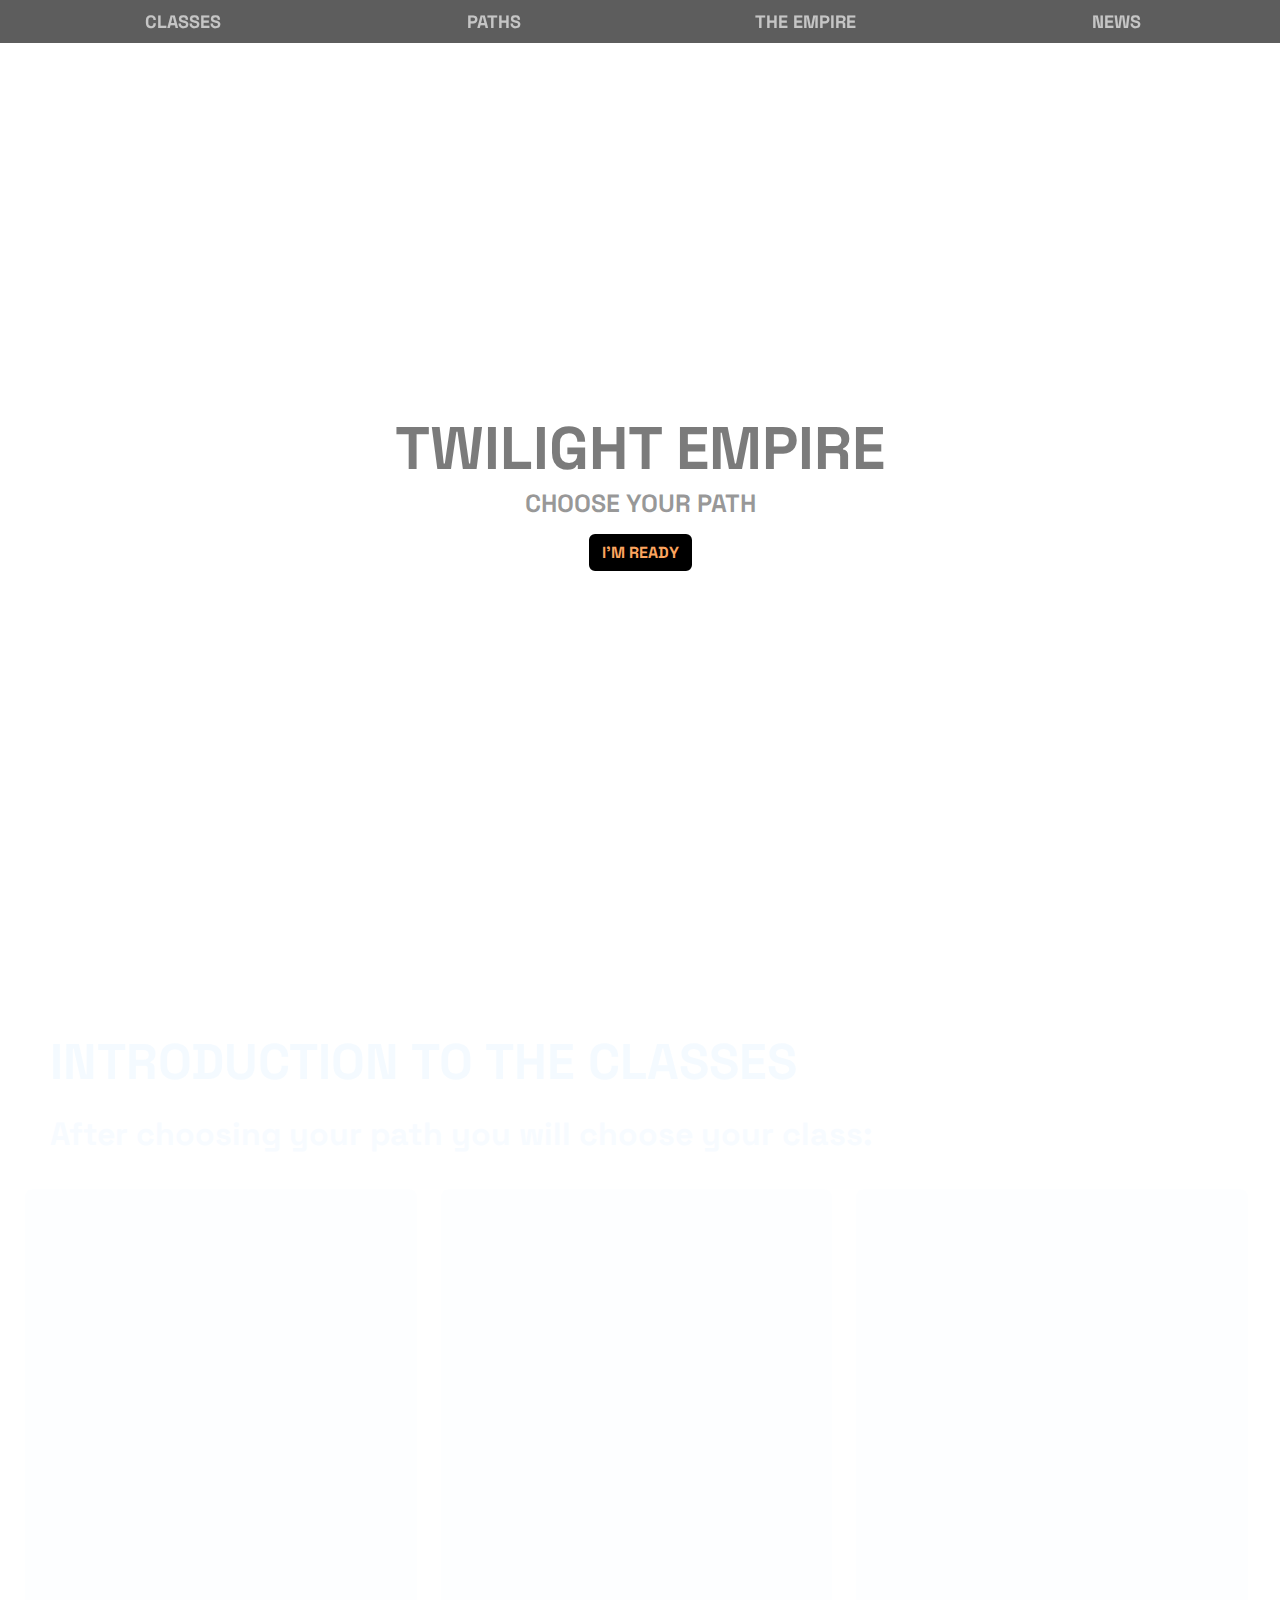
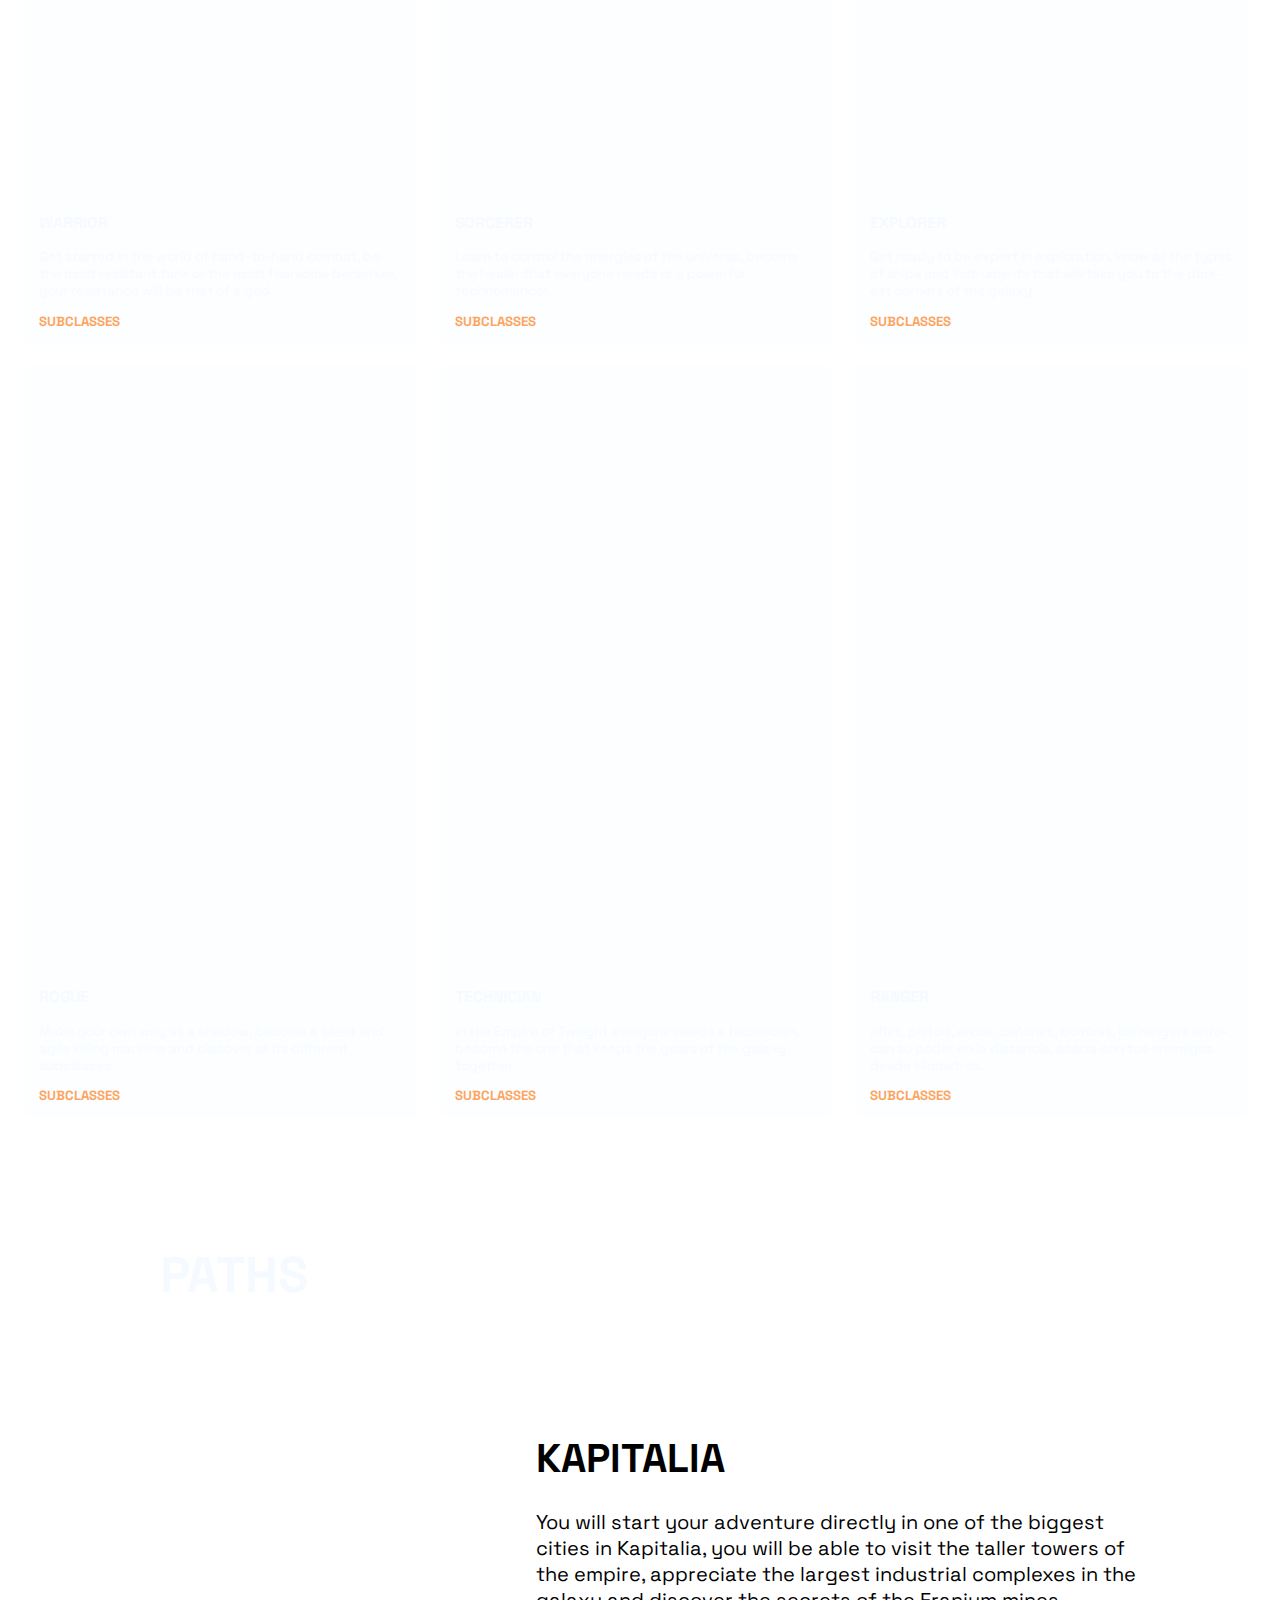
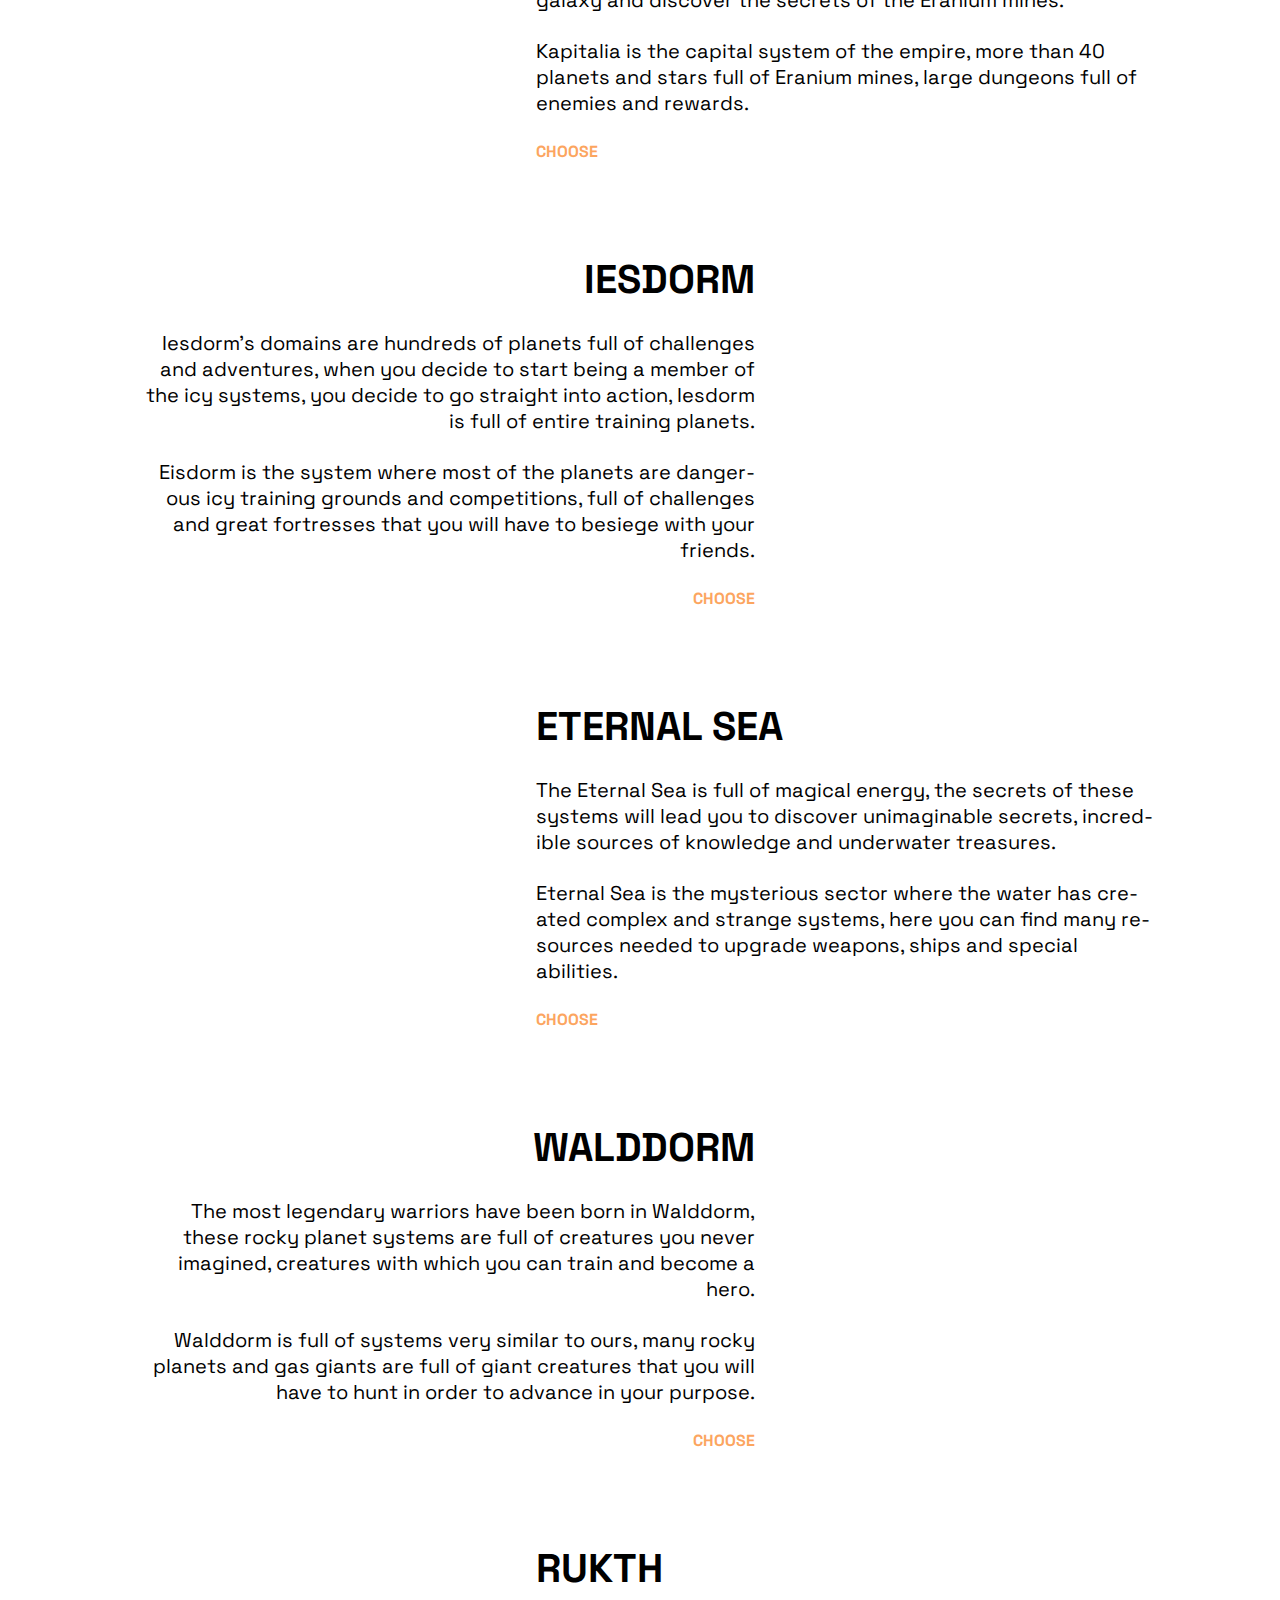
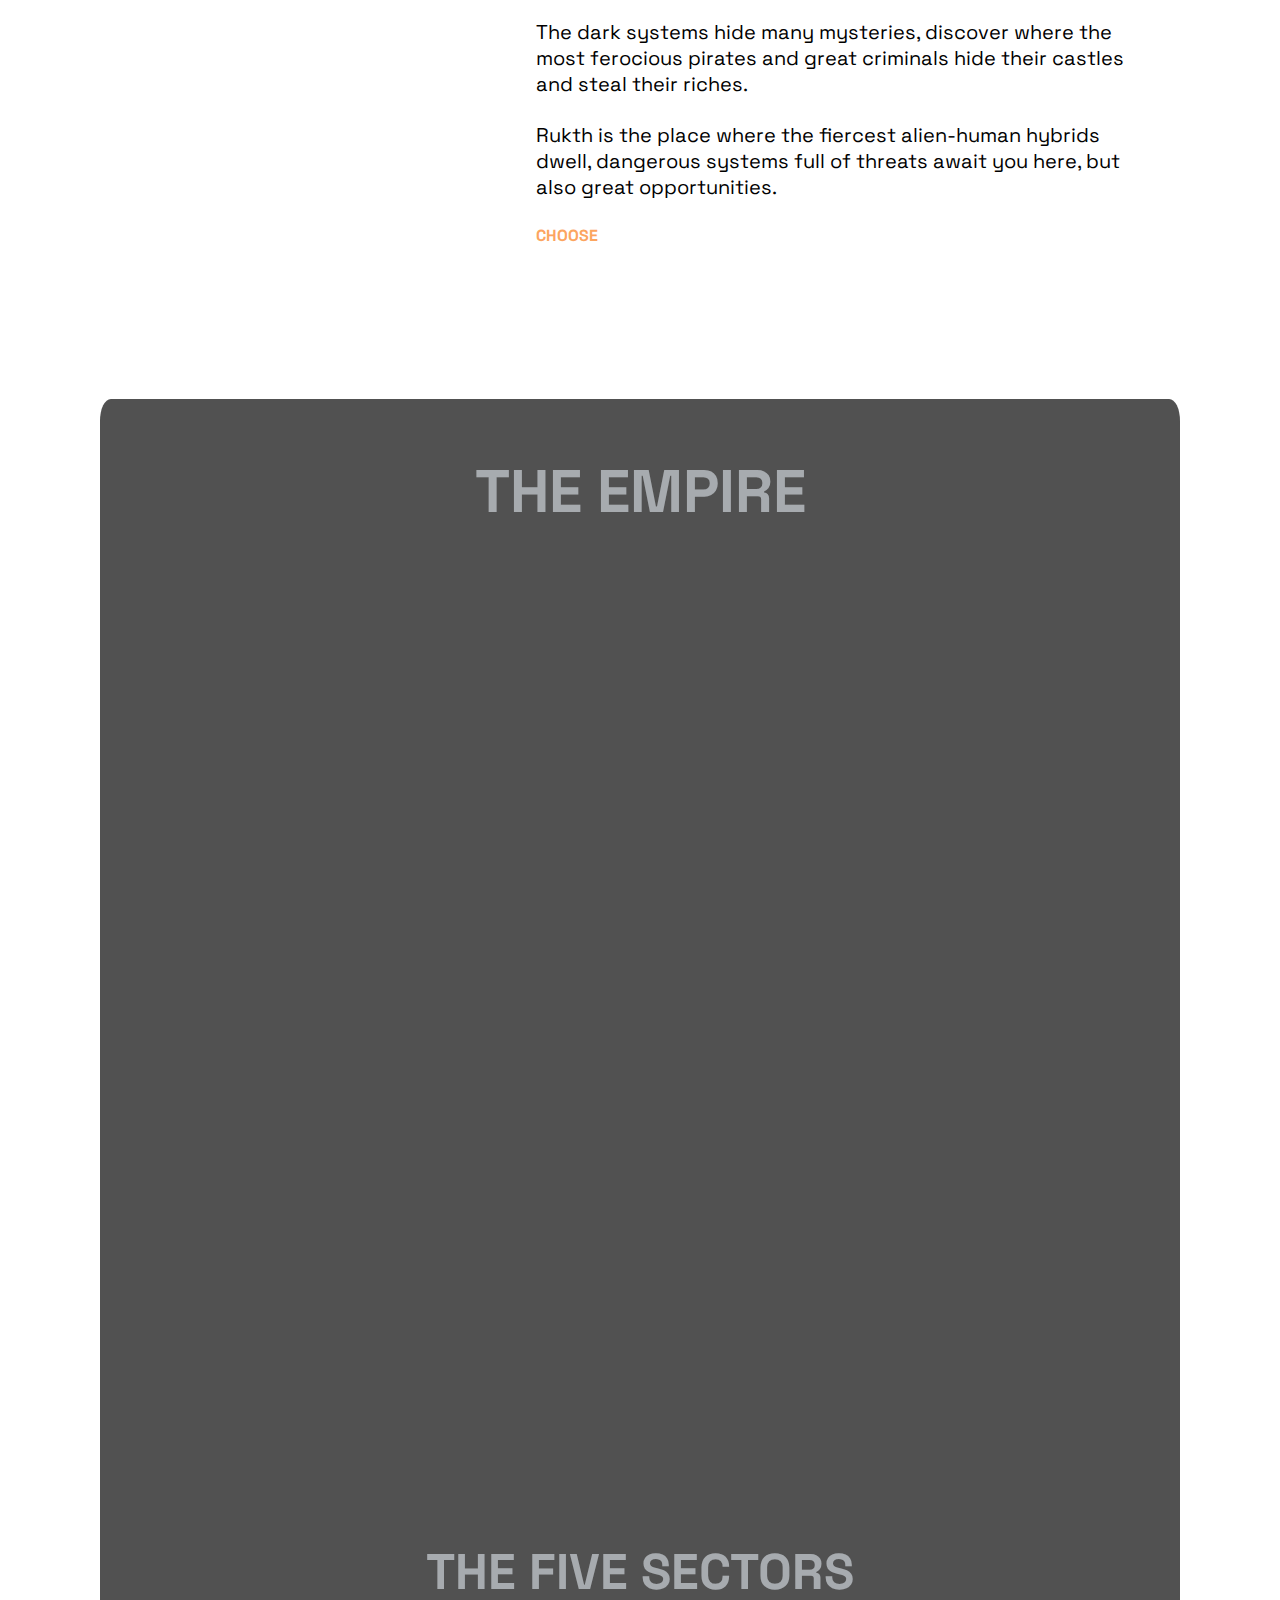
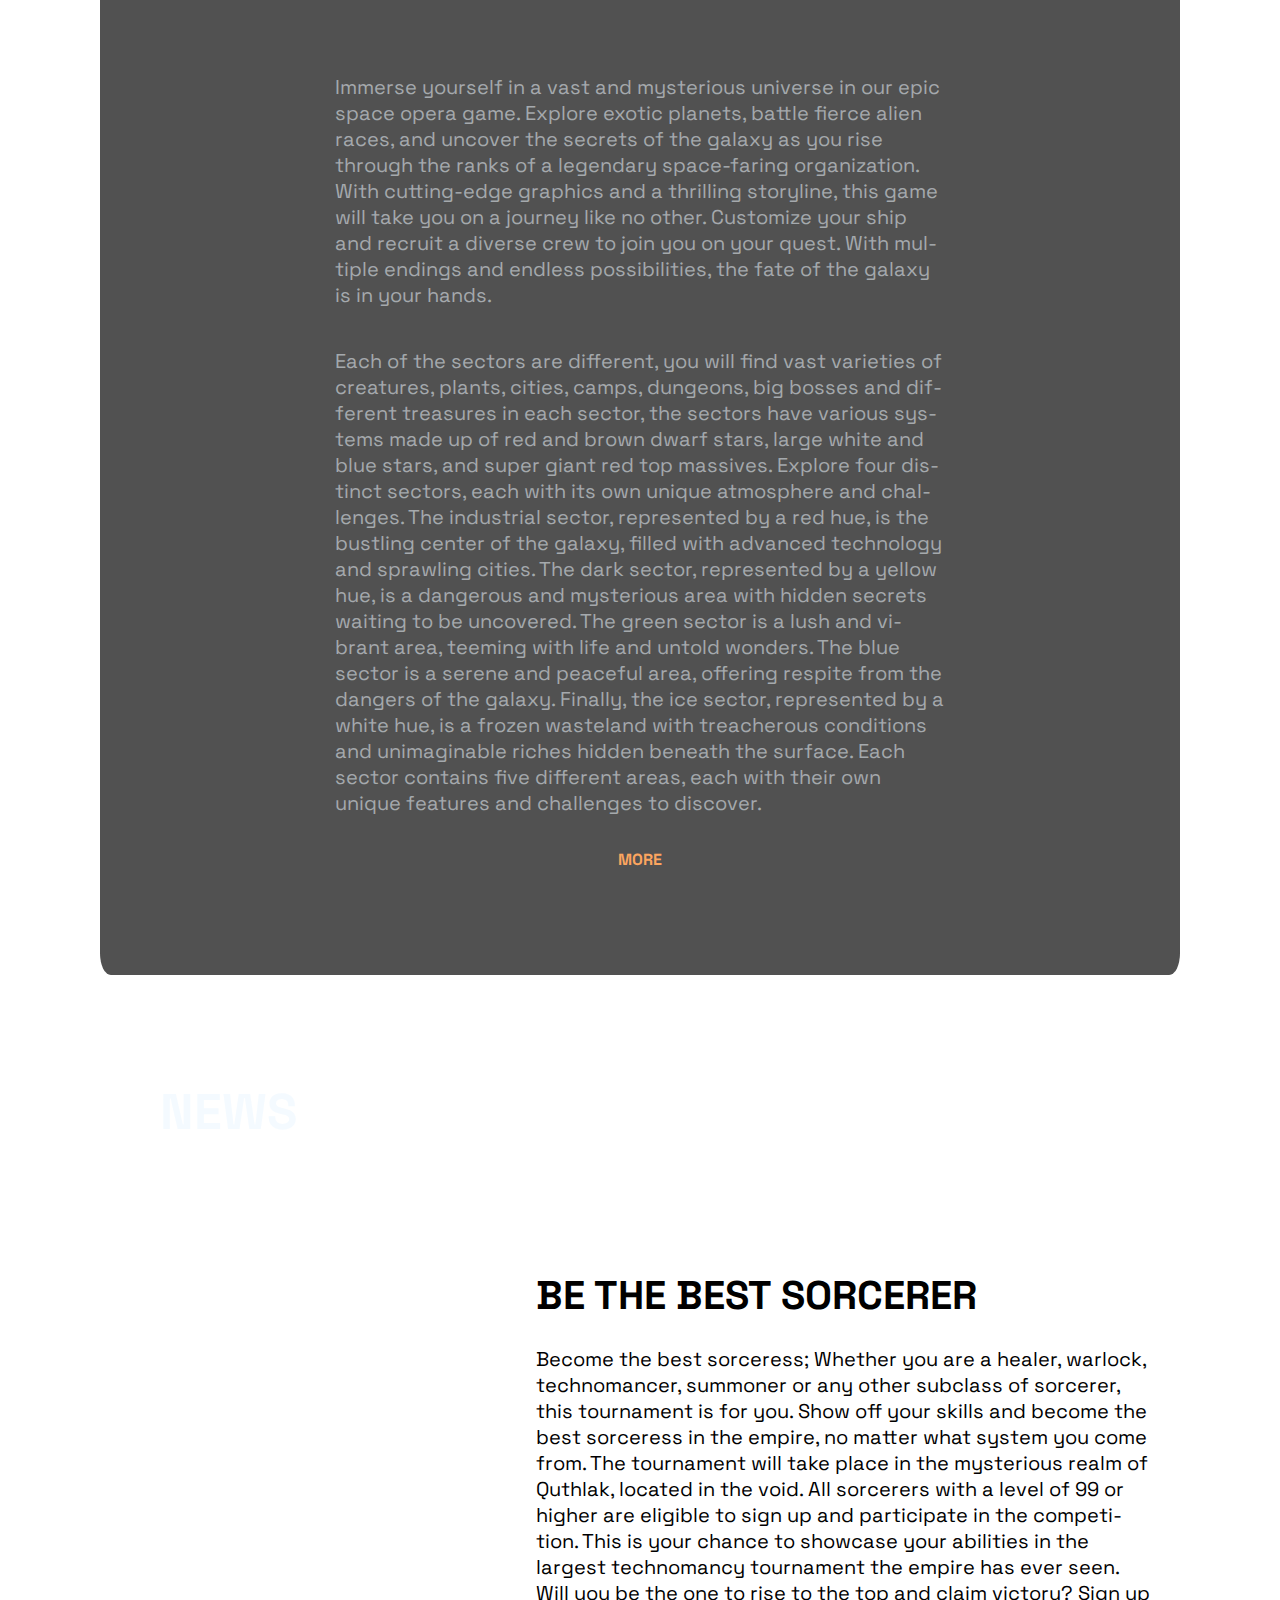
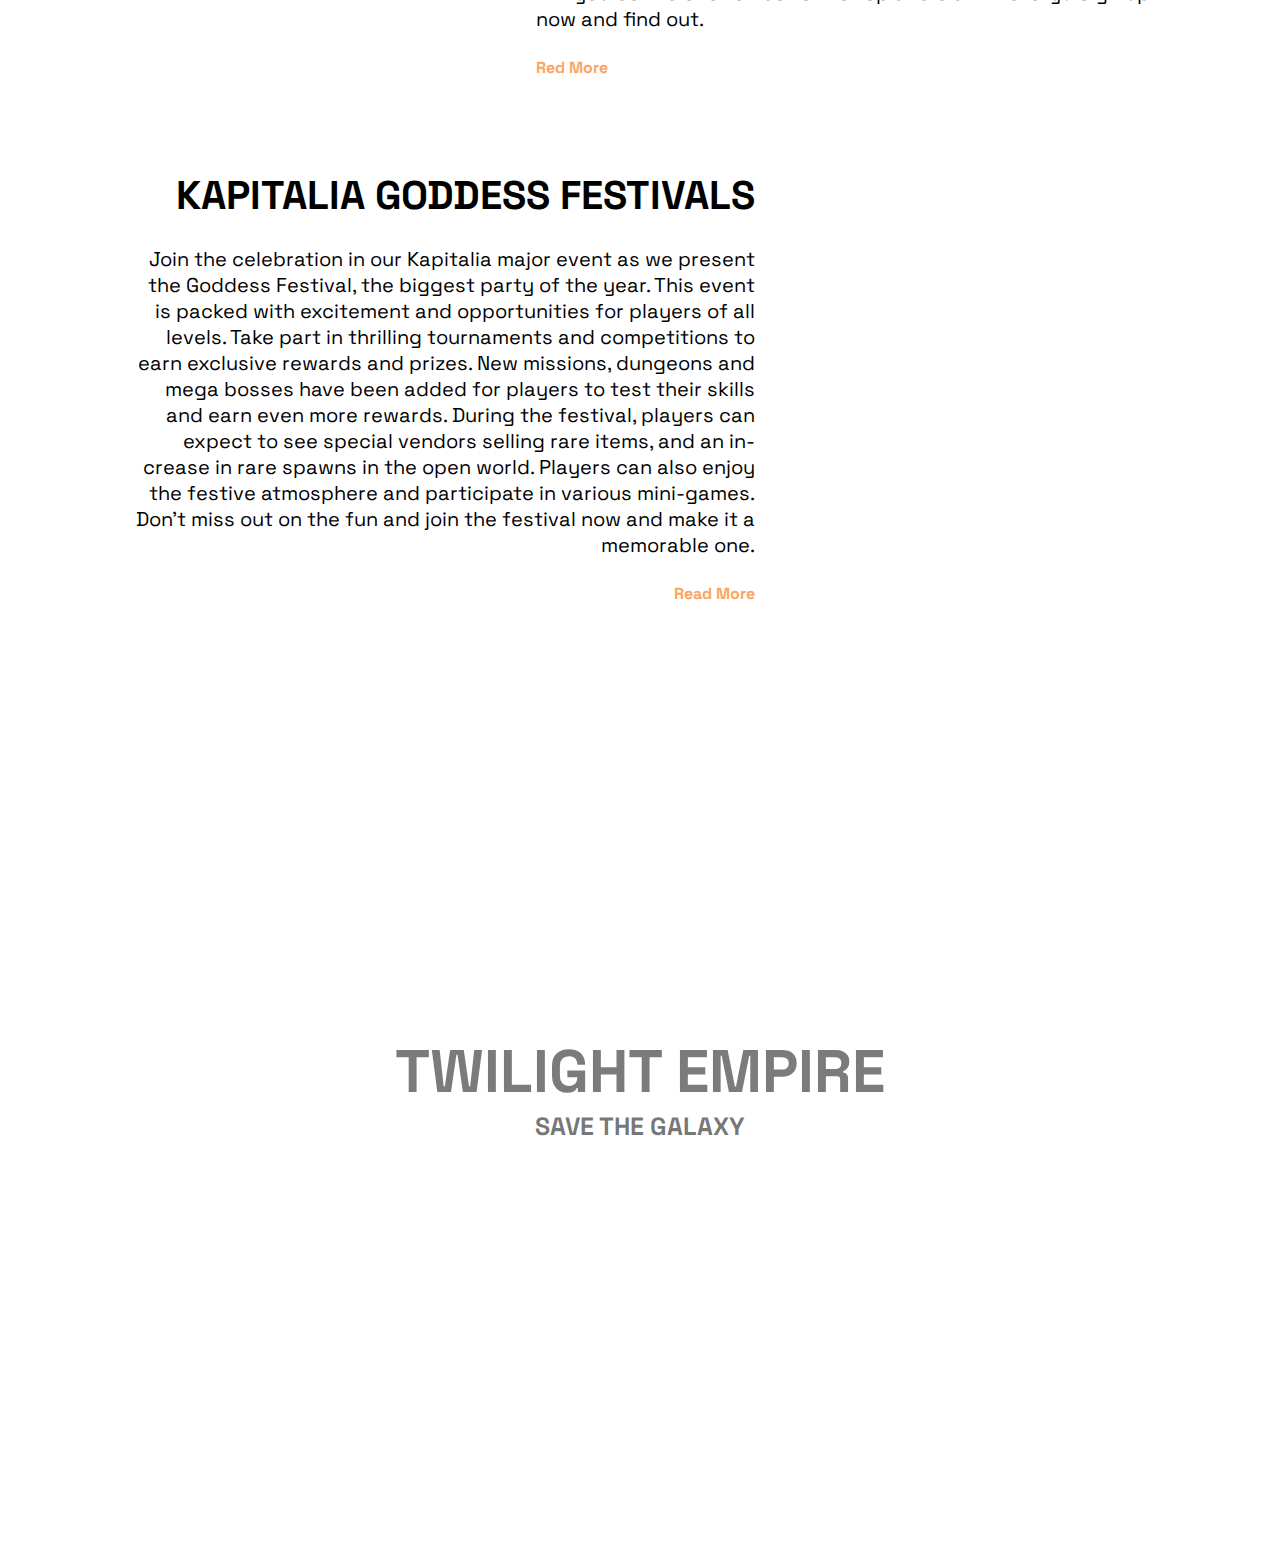
<file: index.html>
<!DOCTYPE html>
<html lang="en">
  <head>
    <meta charset="UTF-8" />
    <meta http-equiv="X-UA-Compatible" content="IE=edge" />
    <meta name="viewport" content="width=device-width, initial-scale=1.0" />
    <link rel="preconnect" href="https://fonts.googleapis.com" />
    <link rel="preconnect" href="https://fonts.gstatic.com" crossorigin />
    <link
      href="https://fonts.googleapis.com/css2?family=Space+Grotesk:wght@300;600&display=swap"
      rel="stylesheet"
    />
    <link rel="shortcut icon" type="image/png"
        href="https://cdn.discordapp.com/attachments/1050792777660780544/1082322154588221510/GE_simple_logo.png">

    <link rel="stylesheet" href="./style.css" />
    <title>Twilight Empire</title>
  </head>
  <body>
    <ul class="main-nav">
      <li><a href="#classes-id">CLASSES</a></li>
      <li><a href="#paths-id">PATHS</a></li>
      <li><a href="#empire-id">THE EMPIRE</a></li>
      <li><a href="#news-id">NEWS</a></li>
    </ul>

    <header class="main-header" id="home-id">
      <h1>TWILIGHT EMPIRE</h1>
      <p>CHOOSE YOUR PATH</p>
      <a href="#paths-id">I'M READY</a>
    </header>

    <!-- classes -->
    <main class="main-classes" id="classes-id">
      <h2>INTRODUCTION TO THE CLASSES</h2>
      <h1>After choosing your path you will choose your class:</h1>
      <div class="classes-container">
        <!-- class1 -->
        <div class="classes">
          <a href="#">
            <div class="classes-top classes-01-img"></div>
          </a>
          <div class="classes-bottom">
            <h3>WARRIOR</h3>
            <p>
              Get started in the world of hand-to-hand combat, be the most
              resistant tank or the most fearsome berserker, your resistance
              will be that of a god.
            </p>
            <a href="warrior.html" target="_blank">SUBCLASSES</a>
          </div>
        </div>
        <!-- class2 -->
        <div class="classes">
          <a href="#">
            <div class="classes-top classes-02-img"></div>
          </a>
          <div class="classes-bottom">
            <h3>SORCERER</h3>
            <p>
              Learn to control the energies of the universe, become the healer
              that everyone needs or a powerful technomancer.
            </p>
            <a href="#">SUBCLASSES</a>
          </div>
        </div>
        <!-- class3 -->
        <div class="classes">
          <a href="#">
            <div class="classes-top classes-03-img"></div>
          </a>
          <div class="classes-bottom">
            <h3>EXPLORER</h3>
            <p>
              Get ready to be expert in exploration, know all the types of ships
              and instruments that will take you to the darkest corners of the
              galaxy.
            </p>
            <a href="#">SUBCLASSES</a>
          </div>
        </div>
        <!-- class4 -->
        <div class="classes">
          <a href="#">
            <div class="classes-top classes-04-img"></div>
          </a>
          <div class="classes-bottom">
            <h3>ROGUE</h3>
            <p>
              Make your own way as a shadow, become a silent and agile killing
              machine and discover all its different subclasses.
            </p>
            <a href="#">SUBCLASSES</a>
          </div>
        </div>
        <!-- class5 -->
        <div class="classes">
          <a href="#">
            <div class="classes-top classes-05-img"></div>
          </a>
          <div class="classes-bottom">
            <h3>TECHNICIAN</h3>
            <p>
              In the Empire of Twilight everyone needs a technician, become the
              one that keeps the gears of the galaxy together.
            </p>
            <a href="#">SUBCLASSES</a>
          </div>
        </div>
        <!-- class6 -->
        <div class="classes">
          <a href="#">
            <div class="classes-top classes-06-img"></div>
          </a>
          <div class="classes-bottom">
            <h3>RANGER</h3>
            <p>
              rifles, pistols, arcos, cañones, bombas, los rangers enfocan su
              poder en la distancia, acaba con tus enemigos desde kilometros.
            </p>
            <a href="#">SUBCLASSES</a>
          </div>
        </div>
      </div>
    </main>

    <main class="main-paths" id="paths-id">
      <h2>PATHS</h2>

      <div class="card-container">
        <!-- 01 -->
        <div class="card-element">
          <a href="#"><div class="card-left card-img-right-01"></div></a>
          <div class="card-right">
            <h3>KAPITALIA</h3>
            <p>
              You will start your adventure directly in one of the biggest
              cities in Kapitalia, you will be able to visit the taller towers
              of the empire, appreciate the largest industrial complexes in the
              galaxy and discover the secrets of the Eranium mines.
            </p>
            <p>
              Kapitalia is the capital system of the empire, more than 40
              planets and stars full of Eranium mines, large dungeons full of
              enemies and rewards.
            </p>

            <a href="#classes-id">CHOOSE</a>
          </div>
        </div>

        <!-- 02 -->
        <div class="card-element">
          <div class="card-right2 text-left">
            <h3>IESDORM</h3>
            <p>
              Iesdorm's domains are hundreds of planets full of challenges and
              adventures, when you decide to start being a member of the icy
              systems, you decide to go straight into action, Iesdorm is full of
              entire training planets.
            </p>
            <p>
              Eisdorm is the system where most of the planets are dangerous icy
              training grounds and competitions, full of challenges and great
              fortresses that you will have to besiege with your friends.
            </p>
            <a href="#classes-id">CHOOSE</a>
          </div>
          <a href="#"><div class="card-left2 card-img-right-02"></div></a>
        </div>

        <!-- 03 -->
        <div class="card-element">
          <a href="#"><div class="card-left card-img-right-03"></div></a>
          <div class="card-right">
            <h3>ETERNAL SEA</h3>
            <p>
              The Eternal Sea is full of magical energy, the secrets of these
              systems will lead you to discover unimaginable secrets, incredible
              sources of knowledge and underwater treasures.
            </p>
            <p>
              Eternal Sea is the mysterious sector where the water has created
              complex and strange systems, here you can find many resources
              needed to upgrade weapons, ships and special abilities.
            </p>
            <a href="#classes-id">CHOOSE</a>
          </div>
        </div>
        <!-- 04 -->
        <div class="card-element">
          <div class="card-right2 text-left">
            <h3>WALDDORM</h3>
            <p>
              The most legendary warriors have been born in Walddorm, these
              rocky planet systems are full of creatures you never imagined,
              creatures with which you can train and become a hero.
            </p>
            <p>
              Walddorm is full of systems very similar to ours, many rocky
              planets and gas giants are full of giant creatures that you will
              have to hunt in order to advance in your purpose.
            </p>
            <a href="#classes-id">CHOOSE</a>
          </div>
          <a href="#"><div class="card-left2 card-img-right-04"></div></a>
        </div>

        <!-- 05 -->
        <div class="card-element">
          <a href="#"><div class="card-left card-img-right-05"></div></a>
          <div class="card-right">
            <h3>RUKTH</h3>
            <p>
              The dark systems hide many mysteries, discover where the most
              ferocious pirates and great criminals hide their castles and steal
              their riches.
            </p>
            <p>
              Rukth is the place where the fiercest alien-human hybrids dwell,
              dangerous systems full of threats await you here, but also great
              opportunities.
            </p>
            <a href="#classes-id">CHOOSE</a>
          </div>
        </div>
      </div>
    </main>

    <div class="map-theempire" id="empire-id">
      <h2>THE EMPIRE</h2>

      <div class="map2">
        <a href="#">
          <div class="map-text2">EXPLORE</div>
        </a>
      </div>
      <!--  -->
      <h5>THE FIVE SECTORS</h5>
      <p>
        Immerse yourself in a vast and mysterious universe in our epic space
        opera game. Explore exotic planets, battle fierce alien races, and
        uncover the secrets of the galaxy as you rise through the ranks of a
        legendary space-faring organization. With cutting-edge graphics and a
        thrilling storyline, this game will take you on a journey like no other.
        Customize your ship and recruit a diverse crew to join you on your
        quest. With multiple endings and endless possibilities, the fate of the
        galaxy is in your hands.
      </p>
      <p>
        Each of the sectors are different, you will find vast varieties of
        creatures, plants, cities, camps, dungeons, big bosses and different
        treasures in each sector, the sectors have various systems made up of
        red and brown dwarf stars, large white and blue stars, and super giant
        red top massives. Explore four distinct sectors, each with its own
        unique atmosphere and challenges. The industrial sector, represented by
        a red hue, is the bustling center of the galaxy, filled with advanced
        technology and sprawling cities. The dark sector, represented by a
        yellow hue, is a dangerous and mysterious area with hidden secrets
        waiting to be uncovered. The green sector is a lush and vibrant area,
        teeming with life and untold wonders. The blue sector is a serene and
        peaceful area, offering respite from the dangers of the galaxy. Finally,
        the ice sector, represented by a white hue, is a frozen wasteland with
        treacherous conditions and unimaginable riches hidden beneath the
        surface. Each sector contains five different areas, each with their own
        unique features and challenges to discover.
      </p>

      <a href="#classes-id">MORE</a>
    </div>

    <main class="main-paths" id="news-id">
      <h2>NEWS</h2>

      <div class="card-container">
        <!-- 01 -->
        <div class="card-element">
          <a href="#"><div class="card-left card-img-right-06"></div></a>
          <div class="card-right">
            <h3>BE THE BEST SORCERER</h3>
            <p>
              Become the best sorceress; Whether you are a healer, warlock,
              technomancer, summoner or any other subclass of sorcerer, this
              tournament is for you. Show off your skills and become the best
              sorceress in the empire, no matter what system you come from. The
              tournament will take place in the mysterious realm of Quthlak,
              located in the void. All sorcerers with a level of 99 or higher
              are eligible to sign up and participate in the competition. This
              is your chance to showcase your abilities in the largest
              technomancy tournament the empire has ever seen. Will you be the
              one to rise to the top and claim victory? Sign up now and find
              out.
            </p>
            <a href="#home-id">Red More</a>
          </div>
        </div>

        <!-- 02 -->
        <div class="card-element">
          <div class="card-right2 text-left">
            <h3>KAPITALIA GODDESS FESTIVALS</h3>
            <p>
              Join the celebration in our Kapitalia major event as we present
              the Goddess Festival, the biggest party of the year. This event is
              packed with excitement and opportunities for players of all
              levels. Take part in thrilling tournaments and competitions to
              earn exclusive rewards and prizes. New missions, dungeons and mega
              bosses have been added for players to test their skills and earn
              even more rewards. During the festival, players can expect to see
              special vendors selling rare items, and an increase in rare spawns
              in the open world. Players can also enjoy the festive atmosphere
              and participate in various mini-games. Don't miss out on the fun
              and join the festival now and make it a memorable one.
            </p>
            <a href="#home-id">Read More</a>
          </div>
          <a href="#"><div class="card-left2 card-img-right-07"></div></a>
        </div>
      </div>
    </main>
    <header class="main-bottom" id="home-id">
      <h1>TWILIGHT EMPIRE</h1>
      <p>SAVE THE GALAXY</p>
    </header>
  </body>
</html>
</file>
<file: style.css>
html {
    scroll-behavior: smooth;
}

body {
    background-image: url("https://cdn.discordapp.com/attachments/1050792777660780544/1064950262361501746/backgorundtotal2khightech.jpg");
    background-attachment: fixed;
    background-position: center;
    background-repeat: no-repeat;
    background-size: cover;
    border: 0px solid rgba(255, 0, 0, 0);
    min-height: 100vh;
    font-family: 'Space Grotesk', sans-serif;
    margin: 0px;
    hyphens: auto;
}

.main-nav {
    background-color: rgba(0, 0, 0, 0.637);
    list-style-type: none;
    padding: 10px;
    margin: 0;
    border: 0px rgba(0, 0, 0, 0);
    position: fixed;
    width: 100%;
    text-align: center;
}

.main-nav li {
    display: inline-block;
    width: 24%;
    justify-content: space-between;
}

.main-nav li a {
    color: rgba(255, 255, 255, 0.644);
    font-weight: bold;
    font-size: 18px;
    text-decoration: none;
}

.main-nav li a:hover {
    color: #343636;
}

.main-header {
    min-height: 100vh;
    background-image: url("https://cdn.discordapp.com/attachments/1050792777660780544/1064950262667673610/backgroundmain.jpg");
    background-position: bottom;
    background-size: cover;
    background-repeat: no-repeat;
    display: flex;
    flex-direction: column;
    justify-content: center;
    padding-top: 70px;
}

.main-header h1 {
    font-size: 60px;
    font-weight: bold;
    color: rgba(2, 2, 2, 0.521);
    text-align: center;
    margin-bottom: 0px;
    margin-top: 340px;
}

.main-header p {
    font-size: 25px;
    font-weight: bold;
    color: rgba(3, 3, 3, 0.411);
    text-align: center;
    margin-top: 0px;
    margin-bottom: 15px;
}

.main-header a {
    border: solid rgb(0, 0, 0);
    border-radius: 6px;
    background-color: rgb(0, 0, 0);
    width: fit-content;
    padding: 5px 10px;
    color: #fca55f;
    font-weight: bold;
    text-decoration: none;
    margin: auto;
    margin-top: 0PX;


}

.main-paths {
    min-height: 200vh;
    display: flex;
    flex-direction: column;
    justify-content: center;
    padding: 100px;
    padding-bottom: 0px;

}

.main-paths h2 {
    font-size: 80px;
    font-weight: bold;
}



.main-header a:hover {
    border: 2px solid #00b7ff04;
    background-color: #00b7ff00;
    color: rgba(0, 0, 0, 0.692);
}

.main-paths {
    min-height: 130vh;
    display: flex;
    justify-content: center;
}

.main-paths h2 {
    font-size: 50px;
    color: rgba(240, 248, 255, 0.712);
    font-weight: bold;
    margin: 0 0 50px 60px;
}

.card-container {
    border: 5px solid rgba(255, 0, 0, 0);
    min-height: 100vh;
}

.card-element {
    border: 1px solid rgba(0, 255, 13, 0);
    border-radius: 10px;
    width: 99%;
    height: fit-content;
    margin: 10px;
    display: flex;
}

.card-left {
    border: 0px solid #fca55f;
    border-radius: 10px 0px 0px 10px;
    height: 100%;
    min-height: 400px; /* not sure if that makes a difference, we need to try. Eventually the line can be removed. */
    width: 400px;
    background-repeat: no-repeat;
    background-size: cover;
    background-position: center;
}

.card-left2 {
    border: 0px solid #fca55f;
    border-radius: 0px 10px 10px 0px;
    height: 100%;
    min-height: 400px;  /* not sure if that makes a difference, we need to try. Eventually the line can be removed. */
    width: 400px;
    background-repeat: no-repeat;
    background-size: cover;
    background-position: center;
}



.card-img-right-01 {
    background-image: url("https://cdn.discordapp.com/attachments/1050792777660780544/1065309752374079548/capital.jpg");
}

.card-img-right-02 {
    background-image: url("https://cdn.discordapp.com/attachments/1050792777660780544/1065309751551987732/ice.jpg");
}

.card-img-right-03 {
    background-image: url("https://cdn.discordapp.com/attachments/1050792777660780544/1065309750637637662/water.jpg");
}

.card-img-right-04 {
    background-image: url("https://cdn.discordapp.com/attachments/1050792777660780544/1065297530897829918/neptuneboy666_elvish_city_future_space_high_definition_landscap_7dfd3d26-b967-4a3e-baaf-1d050ec310c5.jpg");
}

.card-img-right-05 {
    background-image: url("https://cdn.discordapp.com/attachments/1050792777660780544/1065297812981551206/neptuneboy666_dark_city._in_a_Zdzisaw_Beksiski_universe_in_the__fd0aeef1-8ace-4e6d-ba7a-3e634751016d.jpg");
}

.card-img-right-06 {
    background-image: url("https://cdn.discordapp.com/attachments/1050792777660780544/1065312842905038858/neptuneboy666_lady_empress_of_the_galactic_empire_with_many_jew_f0c92db2-f313-4033-a661-b132e8d8d36e.jpg");
}

.card-img-right-07 {
    background-image: url("https://cdn.discordapp.com/attachments/1050792777660780544/1065421206569889853/neptuneboy666_people_dressing_many_jewels_aboard_a_luxury_space_22e86e0f-026b-4827-bdc9-696ed0dbff0d.jpg");
}

.card-right {
    border: 0px solid rgba(0, 60, 255, 0);
    border-radius: 0px 10px 10px 0px;
    background-color: rgba(255, 254, 254, 0.233);
    width: 100%;
    padding: 20px;
    /* text-align: right; */
}

.card-right2 {
    border: 0px solid rgba(0, 60, 255, 0);
    border-radius: 10px 0px 0px 10px;
    background-color: rgba(255, 254, 254, 0.233);
    width: 100%;
    padding: 20px;
    /* text-align: right; */
}

.text-left {
    text-align: right;
}

/* News: Headlines */
.card-right h3,
.card-right2 h3 {
    font-size: 40px;
    font-weight: bold;
    margin-bottom: 25px;
}

/* News: text */
.card-right p,
.card-right2 p {
    font-size: 20px;
    margin-bottom: 25px;
}

/* News: link */
.card-right a,
.classes-bottom a,
.card-right2 a {
    color: #fca55f;
    text-decoration: none;
    font-weight: bold;
    margin-bottom: 25px;

}

.card-right a:hover,
.classes-bottom a:hover,
.card-right2 a:hover {
    color: rgb(255, 255, 255);
}


/* classes */

.main-classes {
    color: rgba(240, 248, 255, 0.541);
    min-height: 100vh;
    display: flex;
    flex-direction: column;
    
}

.main-classes h2 {
    font-size: 50px;
    color: rgba(240, 248, 255, 0.712);
    font-weight: bold;
    margin: 60PX 50PX 10px 50px;
}

.main-classes h1 {
    margin: 10PX 50PX 10px 50px;

}

.classes-container {
    border: 5px solid rgba(255, 0, 0, 0);
    height: fit-content;
    padding: 10px;
    justify-content:flex-start;
}

.classes {
    border: 2px solid rgba(0, 0, 255, 0);
    background-color: rgba(240, 248, 255, 0.103);
    border-radius: 8px;
    width: 14.3%;
    height: 800px;
    margin: 10px;
    display: inline-block;
    height: fit-content;
}

.classes-top {
    border: 2px solid rgba(255, 0, 0, 0);
    border-radius: 10px;
    height: 600px;
    background-repeat: no-repeat;
    background-size: cover;
    background-position: center;
    margin-top: 0px;
}

.classes-01-img {
    background-image: url("https://cdn.discordapp.com/attachments/1050792777660780544/1065256309873717358/earth.jpg");
}

.classes-02-img {
    background-image: url("https://cdn.discordapp.com/attachments/1050792777660780544/1065419792531603557/neptuneboy666_lady_empress_of_the_galactic_empire_of_water_with_a8913b35-444a-4faf-9378-37e88ce25c03.jpg");
}

.classes-03-img {
    background-image: url("https://cdn.discordapp.com/attachments/1050792777660780544/1065313556213538916/neptuneboy666_black_female_empress_of_the_galactic_empire_of_ic_14128170-39bd-4e47-bdd9-6b35a736682f.jpg");
}

.classes-04-img {
    background-image: url("https://cdn.discordapp.com/attachments/1050792777660780544/1065326095873880165/rogue.jpg");
}

.classes-05-img {
    background-image: url("https://cdn.discordapp.com/attachments/1050792777660780544/1065311781834195054/neptuneboy666_lady_empress_of_the_galactic_empire_cinematical_s_ebc3be10-ce44-4c45-8c93-136cf378959c.jpg");
}

.classes-06-img {
    background-image: url("https://cdn.discordapp.com/attachments/1050792777660780544/1065326954070425640/ranger.jpg");
}

.classes-bottom {
    border: 2px solid rgba(0, 0, 255, 0);
    font-size: smaller;
    padding: 10px;
    padding-top: 0px;
    padding-bottom: 10px;

}

/* Classes Responsive  */

@media (max-width: 1500px) {
    .classes {
      width: 31%;
    }
}

@media (max-width: 1150px) {
    .classes {
      width: 47%;
    }
}

@media (max-width: 876px) {
    .classes {
      width: 96%;
    }
}

.map-theempire {
    color: rgba(240, 248, 255, 0.541);
    border: 2px solid rgba(255, 0, 0, 0);
    min-height: 100vh;
    background-color: #202020c7;
    display: flex;
    flex-direction: column;
    align-items: center;
    border-radius: 1%;
    padding: 30px;
    padding-bottom: 100px;
    margin: 100px;
    margin-bottom: 0px;
}

.map-theempire h2 {
    color: rgba(240, 248, 255, 0.541);
    font-size: 60px;
    font-weight: bold;
    margin: 2px;
    padding: 20px;
}

.map-theempire img {
    width: 1000px;
    border-radius: 20px
}

.map-thempire img :hover {
    color: #444747;
    display: flex;
}

.map-theempire h5 {
    font-size: 50px;
    font-weight: bold;
    margin-bottom: 50px;

}

.map-theempire p {
    font-size: 20px;
    width: 60%;
    margin: 20px 0;

}

.map-theempire a {
    border: solid rgba(0, 0, 0, 0);
    border-radius: 6px;
    background-color: rgba(0, 0, 0, 0);
    width: fit-content;
    /* padding: 5px 10px; */
    color: #fca55f;
    font-weight: bold;
    text-decoration: none;
    margin: auto;
    margin-top: 10PX;

}


.map-theempire a:hover {
    display: flex;
    background-color: #00b7ff00;
    color: rgba(0, 0, 0, 0.692);
}

.main-bottom {
    min-height: 100vh;
    background-image: url("https://cdn.discordapp.com/attachments/1050792777660780544/1065426709534474300/neptuneboy666_great_enormous_refinery_complex_space_hight_defin_c27c9ad3-b51c-41ae-af65-921c2e162c96.jpg");
    background-position: bottom;
    background-size: cover;
    background-repeat: no-repeat;
    display: flex;
    flex-direction: column;
    justify-content: center;

}

.main-bottom h1 {
    font-size: 60px;
    font-weight: bold;
    color: rgba(2, 2, 2, 0.521);
    text-align: center;
    margin-bottom: 0px;
    margin-top: 0px;
}

.main-bottom p {
    font-size: 25px;
    font-weight: bold;
    color: rgba(0, 0, 0, 0.548);
    text-align: center;
    margin-top: 0px;
    margin-bottom: 15px;
}


/*  */

.map-text2 {
    display: none;
    font-size: 45px;
    color: rgba(0, 0, 0, 0.397);
    width: 100%;
    height: 100%;
    align-items: center;
    justify-content: center;
}

.map2 {
    border: 2px solid rgba(255, 0, 0, 0);
    border-radius: 12px;
    background-image: url("https://cdn.discordapp.com/attachments/1050792777660780544/1065582031368626196/map2.jpg");
    display: flex;
    background-color: rgba(255, 250, 242, 0);
    background-position: center;
    background-size: cover;
    background-repeat: no-repeat;
    text-align: center;
    text-decoration: none;
    width: 100%;
    height: 100vh;
}
</file>
